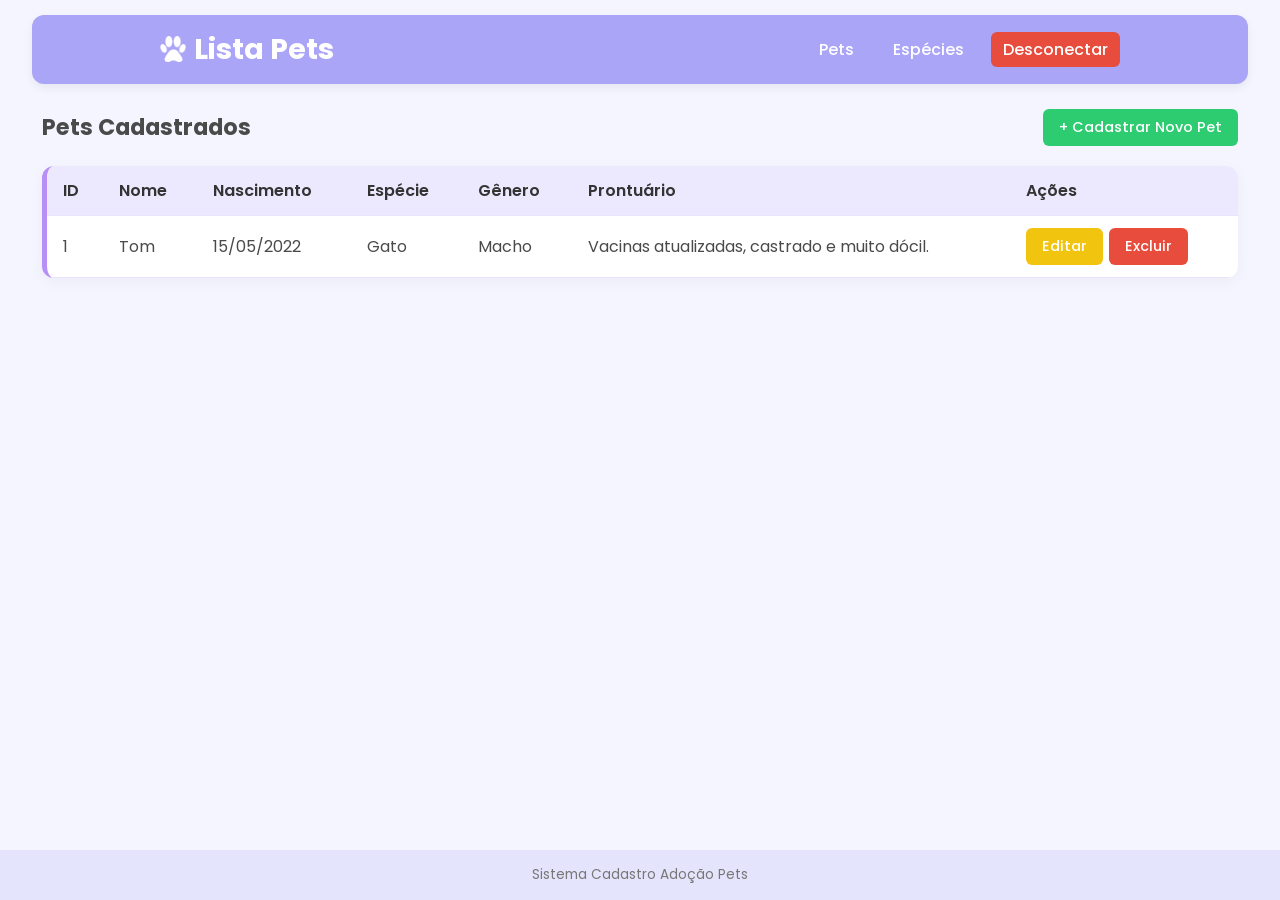
<file: index.html>
<!DOCTYPE html>
<html lang="pt-br">
<head>
    <meta charset="UTF-8">
    <meta name="viewport" content="width=device-width, initial-scale=1.0">
    <title> Lista - Abrigo de Animais</title>
</head>
<body>
    <!-- cabeçalho -->
    <header class="topo-navegacao">
        <div class="container-header">
            <div class="marca">
                <a href="index.html">
                    <img src="css/pata-de-cachorro.png" alt="Ícone Patinha" class="logo-icone">
                    Lista Pets
                </a>
            </div>
            <nav class="menu-principal">
                <ul>
                    <li><a href="index.html">Pets</a></li>
                    <li><a href="especies.html">Espécies</a></li>
                    <li><a href="login.html" class="bot-sair">Desconectar</a></li>
                </ul>
            </nav>
        </div>
    </header>

    <main class="conteudo-principal">
        <div class="painel-topo">
            <h2>Pets Cadastrados</h2>
            <a href="cadastro_pets.html" class="bot-novo">+ Cadastrar Novo Pet</a>
            
            <link rel="stylesheet" href="css/style.css">

        </div>

        <div class="tabela-wrapper">
            <table class="tabela-dados">
                <thead>
                    <tr>
                        <th>ID</th>
                        <th>Nome</th>
                        <th>Nascimento</th>
                        <th>Espécie</th>
                        <th>Gênero</th>
                        <th>Prontuário</th>
                        <th>Ações</th>
                    </tr>
                </thead>
                <tbody>
                    <tr>
                        <td>1</td>
                        <td>Tom</td>
                        <td>15/05/2022</td>
                        <td>Gato</td>
                        <td>Macho</td>
                        <td>Vacinas atualizadas, castrado e muito dócil.</td>
                        <td class="coluna-acoes">
                            <a href="cadastro_pets.html" class="bot-acao bot-editar">Editar</a>
                            <a href="#" class="bot-acao bot-excluir" onclick="return confirm('Deseja mesmo excluir o PET?');">Excluir</a>
                        </td>
                    </tr>
            
                </tbody>
            </table>
        </div>
    </main>

  <!-- rodapé -->
    <footer class="rodape-sistema">
        <p>Sistema Cadastro Adoção Pets</p>
    </footer>


</body>
</html>
</file>
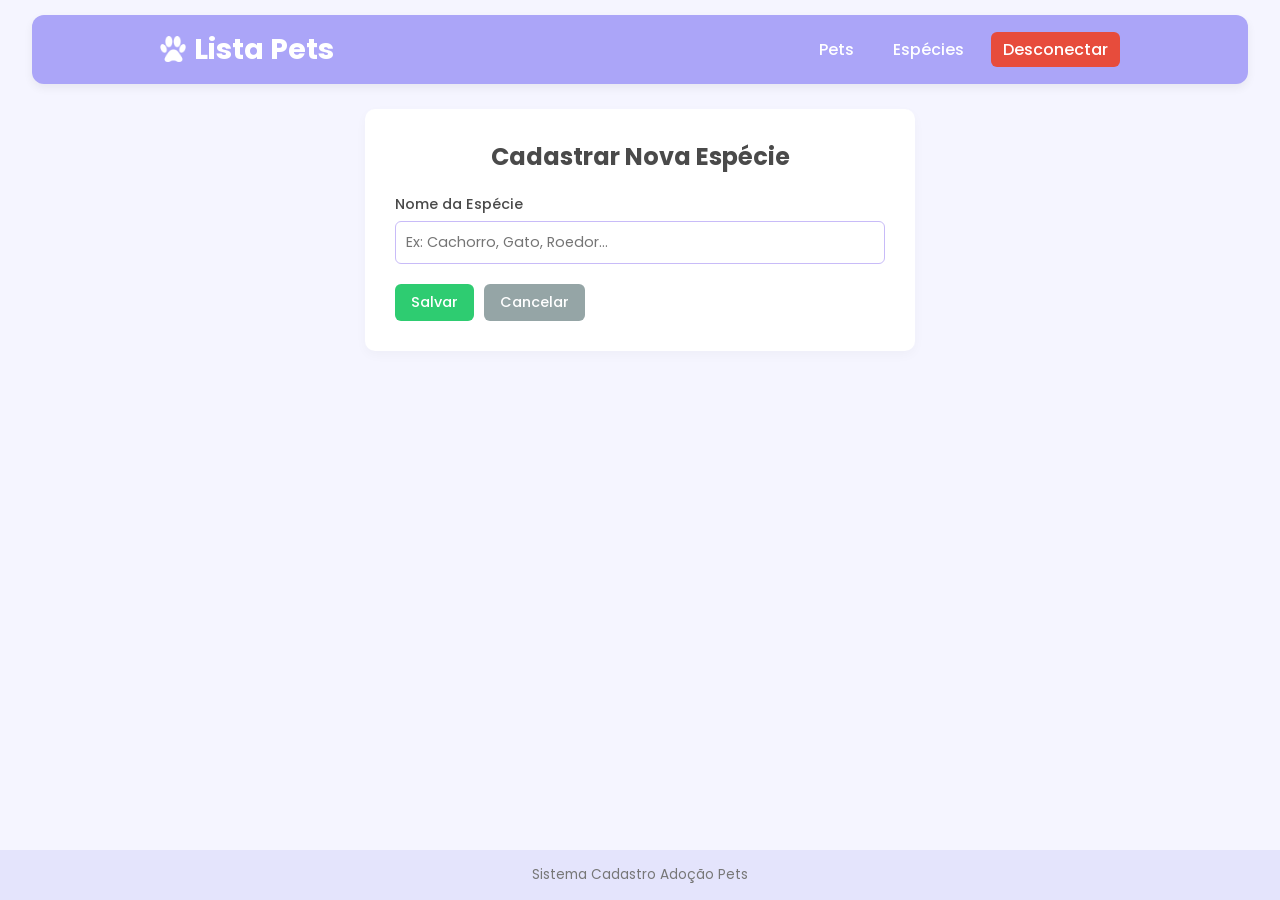
<file: cadastro_especies.html>
<!DOCTYPE html>
<html lang="pt-br">
<head>
    <meta charset="UTF-8">
    <meta name="viewport" content="width=device-width, initial-scale=1.0">
    <title> Cadastro Especie - Abrigo de Animais</title>

    <link rel="stylesheet" href="css/style.css">
    
</head>
<body>
    <!-- cabeçalho -->
    <header class="topo-navegacao">
        <div class="container-header">
            <div class="marca">
                <a href="index.html">
                    <img src="css/pata-de-cachorro.png" alt="Ícone Patinha" class="logo-icone">
                    Lista Pets
                </a>
            </div>
            
            <nav class="menu-principal">
                <ul>
                    <li><a href="index.html">Pets</a></li>
                    <li><a href="especies.html">Espécies</a></li>
                    <li><a href="login.html" class="bot-sair">Desconectar</a></li>
                </ul>
            </nav>
        </div>
    </header>

    <main class="conteudo-principal">
        <div class="box-formulario">
            <h2> Cadastrar Nova Espécie</h2>

            <form action="especies.html" method="POST" class="form-cadastro">
                <div class="campo-grupo">
                    <label for="especie">Nome da Espécie</label>
                    <input type="text" id="especie" name="especie" required placeholder="Ex: Cachorro, Gato, Roedor...">
                </div>

                <div class="acoes-formulario">
                    <button type="submit" class="bot-salvar">Salvar </button>
                    <a href="especies.html" class="bot-cancelar">Cancelar</a>
                </div>
            </form>
        </div>
    </main>

    <!-- rodapé -->
    <footer class="rodape-sistema">
        <p>Sistema Cadastro Adoção Pets</p>
    </footer>

</body>
</html>
</file>
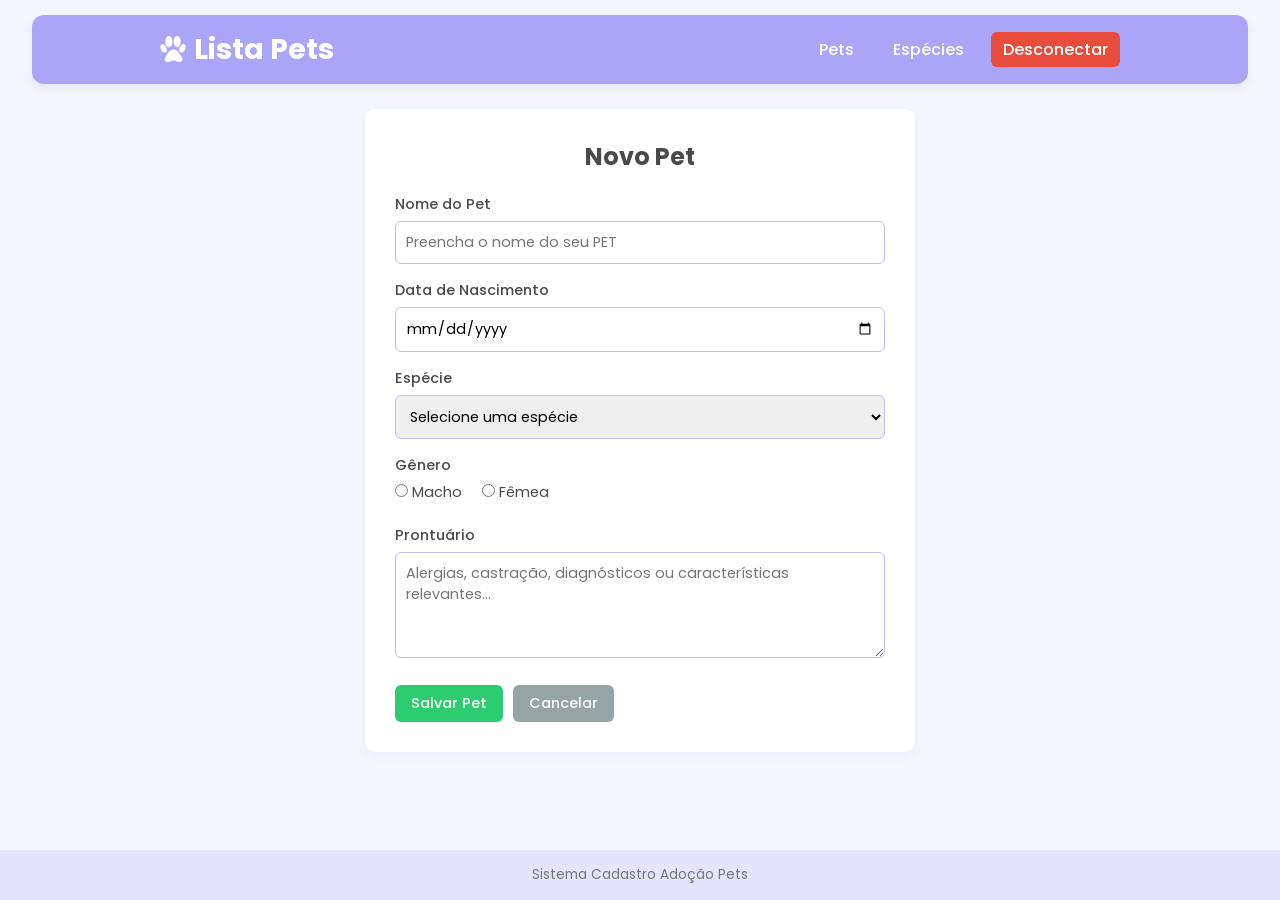
<file: cadastro_pets.html>
<!DOCTYPE html>
<html lang="pt-br">
<head>
    <meta charset="UTF-8">
    <meta name="viewport" content="width=device-width, initial-scale=1.0">
    <title> Cadastro PET - Abrigo de Animais</title>
    
    <link rel="stylesheet" href="css/style.css">
    
</head>
<body>
    <!-- cabeçalho -->
    <header class="topo-navegacao">
        <div class="container-header">
            <div class="marca">
                <a href="index.html">
                    <img src="css/pata-de-cachorro.png" alt="Ícone Patinha" class="logo-icone">
                    Lista Pets
                </a>
            </div>

            <nav class="menu-principal">
                <ul>
                    <li><a href="index.html">Pets</a></li>
                    <li><a href="especies.html">Espécies</a></li>
                    <li><a href="login.html" class="bot-sair">Desconectar</a></li>
                </ul>
            </nav>
        </div>
    </header>

    <main class="conteudo-principal">
        <div class="box-formulario">
            <h2>Novo Pet</h2>

            <form action="index.html" method="POST" class="form-cadastro">
                <div class="campo-grupo">
                    <label for="nome">Nome do Pet</label>
                    <input type="text" id="nome" name="nome" required placeholder="Preencha o nome do seu PET">
                </div>

                <div class="campo-grupo">
                    <label for="nascimento">Data de Nascimento</label>
                    <input type="date" id="nascimento" name="nascimento" required>
                </div>

                <div class="campo-grupo">
                    <label for="especie_id">Espécie</label>
                    <select id="especie_id" name="especie_id" required>
                        <option value="">Selecione uma espécie</option>
                        <option value="1">Cachorro</option>
                        <option value="2">Gato</option>
                    </select>
                </div>

                <div class="campo-grupo">
                    <label>Gênero</label>
                    <div class="opcoes-radio">
                        <label><input type="radio" name="genero" value="macho" required> Macho</label>
                        <label><input type="radio" name="genero" value="femea" required> Fêmea</label>
                    </div>
                </div>

                <div class="campo-grupo">
                    <label for="prontuario">Prontuário</label>
                    <textarea id="prontuario" name="prontuario" rows="4" placeholder="Alergias, castração, diagnósticos ou características relevantes..."></textarea>
                </div>

                <div class="acoes-formulario">
                    <button type="submit" class="bot-salvar">Salvar Pet</button>
                    <a href="index.html" class="bot-cancelar">Cancelar</a>
                </div>
            </form>
        </div>
    </main>

    <!-- rodapé -->
    <footer class="rodape-sistema">
        <p>Sistema Cadastro Adoção Pets</p>
    </footer>

</body>
</html>
</file>
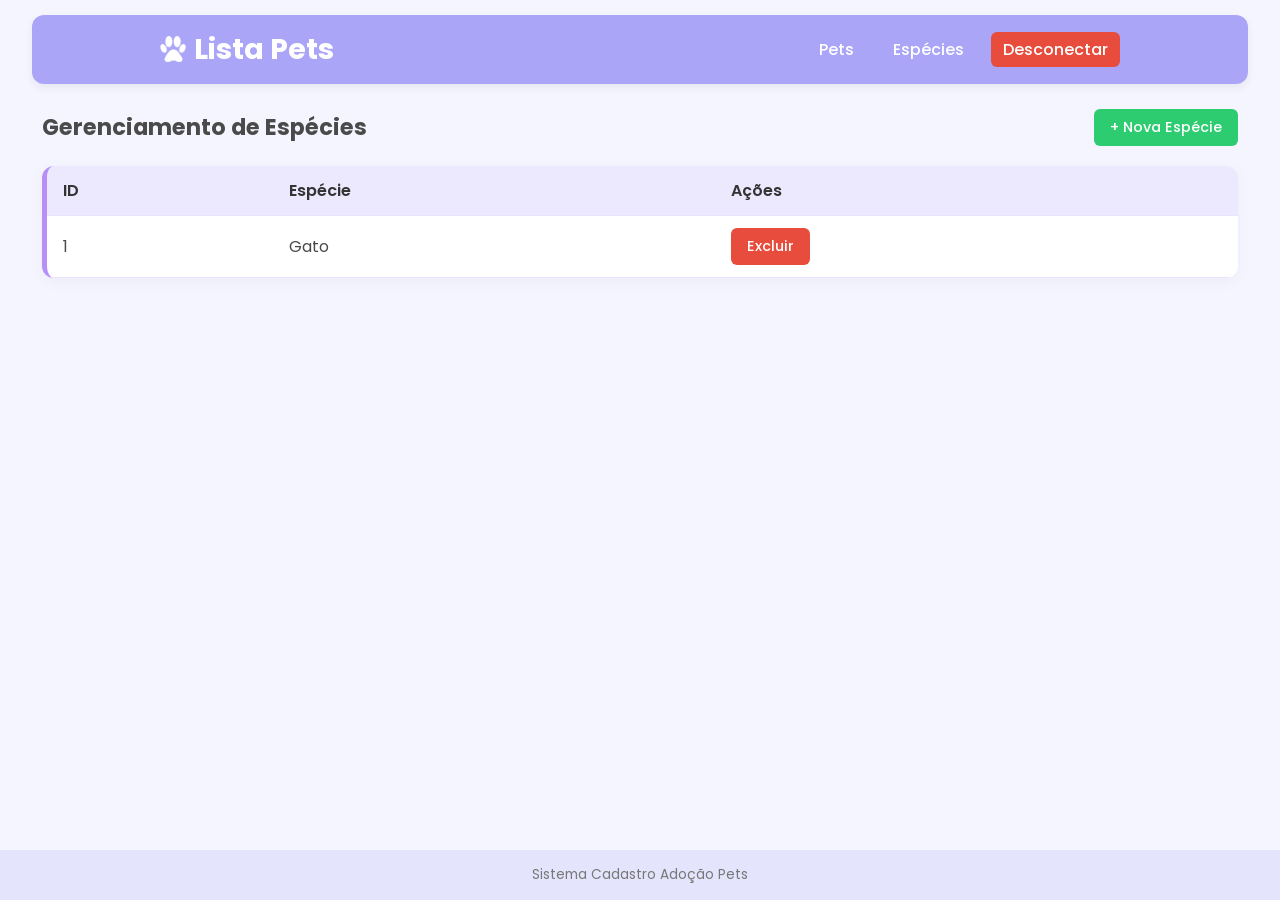
<file: especies.html>
<!DOCTYPE html>
<html lang="pt-br">
<head>
    <meta charset="UTF-8">
    <meta name="viewport" content="width=device-width, initial-scale=1.0">
    <title>Espécies - Abrigo de Animais</title>

    <link rel="stylesheet" href="css/style.css">
    
</head>
<body>
    <!-- cabeçalho -->
    <header class="topo-navegacao">
        <div class="container-header">

            <div class="marca">
                <a href="index.html">
                    <img src="css/pata-de-cachorro.png" alt="Ícone Patinha" class="logo-icone">
                    Lista Pets
                </a>
            </div>

            <nav class="menu-principal">
                <ul>
                    <li><a href="index.html">Pets</a></li>
                    <li><a href="especies.html">Espécies</a></li>
                    <li><a href="login.html" class="bot-sair">Desconectar</a></li>
                </ul>
            </nav>
        </div>
    </header>

    <main class="conteudo-principal">
        <div class="painel-topo">
            <h2>Gerenciamento de Espécies</h2>
            <a href="cadastro_especies.html" class="bot-novo">+ Nova Espécie</a>
        </div>

        <div class="tabela-wrapper">
            <table class="tabela-dados">
                <thead>
                    <tr>
                        <th>ID</th>
                        <th>Espécie</th>
                        <th>Ações</th>
                    </tr>
                </thead>
                <tbody>
                    <tr>
                        <td>1</td>
                        <td>Gato</td>
                        <td class="coluna-acoes">
                            <a href="#" class="bot-acao bot-excluir" onclick="return confirm('Deseja mesmo excluir a espécie?');"> Excluir</a>
                        </td>
                    </tr>

                </tbody>
            </table>
        </div>
    </main>

  <!-- rodapé -->
    <footer class="rodape-sistema">
        <p>Sistema Cadastro Adoção Pets</p>
    </footer>

</body>
</html>
</file>
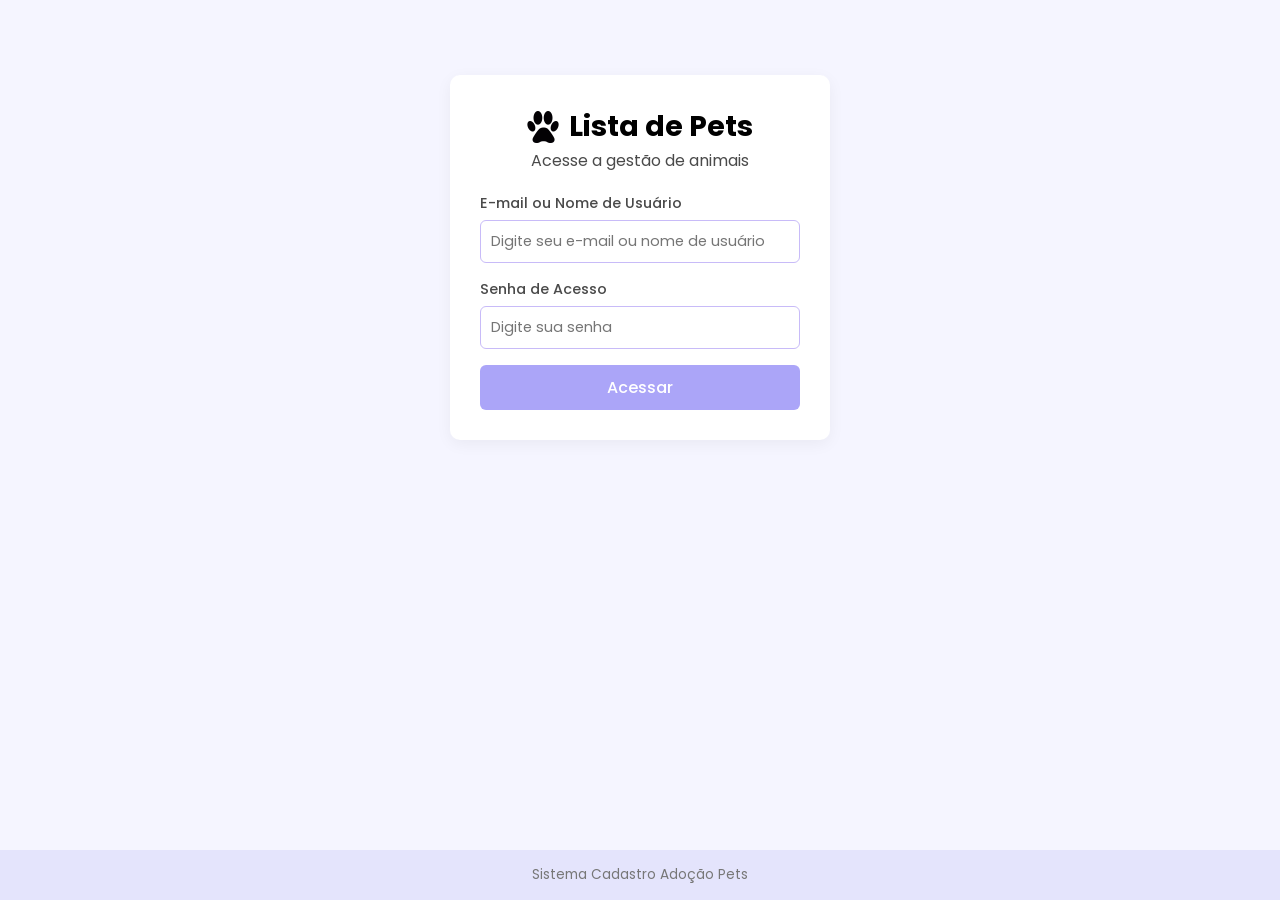
<file: login.html>
<!DOCTYPE html>
<html lang="pt-br">
<head>
    <meta charset="UTF-8">
    
    <meta name="viewport" content="width=device-width, initial-scale=1.0">
    <title> Login - Abrigo de Animais </title>

    <link rel="stylesheet" href="css/style.css">
    
</head>
<body>

    <main class="conteudo-principal">
        <div class="card-login">
            <div class="login-banner">
                <h1>
                    <img src="css/pata-de-cachorro.png" alt="Ícone Patinha" class="logo-login-icone">
                    Lista de Pets
                </h1>
                <p>Acesse a gestão de animais</p>
            </div>

            <form action="#" method="POST" class="form-login">
                <div class="campo-grupo">
                    <label for="login">E-mail ou Nome de Usuário</label>
                    <input type="text" id="login" name="login" required placeholder="Digite seu e-mail ou nome de usuário">
                </div>

                <div class="campo-grupo">
                    <label for="senha">Senha de Acesso</label>
                    <input type="password" id="senha" name="senha" required placeholder="Digite sua senha">
                </div>

                <button type="submit" class="bot-entrar"> Acessar </button>
            </form>
        </div>
    </main>


<!-- rodapé -->
    <footer class="rodape-sistema">
        <p>Sistema Cadastro Adoção Pets</p>
    </footer>

</body>
</html>
</file>
<file: css/style.css>
@import url('https://fonts.googleapis.com/css2?family=Poppins:wght@400;500;600;700&display=swap');
/* fonte poppins titulo do google fonts*/


/* cores principaiss*/
:root {
    --cor-fundo: #f5f5ff;
    --cor-principal: #aba5f8;
    --cor-destaque: #b78ff7;
    --cor-card: #ffffff;
    --cor-texto: #4a4a4a;

    --cor-verde: #2ecc71;
    --cor-verde-hover: #27ae60;
    --cor-vermelho: #e74c3c;
    --cor-vermelho-hover: #c0392b;
    --cor-amarelo: #f1c40f;
    --cor-amarelo-hover: #f39c12;
    --cor-cinza: #95a5a6;
    --cor-cinza-hover: #7f8c8d;
}



/* --- gerais e resets--- */
* {
    margin: 0;
    padding: 0;
    box-sizing: border-box;
    font-family: 'Poppins', sans-serif;
}

body {
    background-color: var(--cor-fundo);
    color: var(--cor-texto);
    display: flex;
    flex-direction: column;
    min-height: 100vh;
}

.conteudo-principal {
    max-width: 1350px;
    width: 95%;
    margin: 25px auto;
    padding: 0 10px;
    flex: 1;
}


/* --- cabeçalho e menuzinho  --- */
.topo-navegacao {
    background-color: var(--cor-principal);
    padding: 0.8rem 0;

    width: 95%;
    margin: 15px auto 0 auto;
    border-radius: 12px;
    box-shadow: 0 4px 10px rgba(0, 0, 0, 0.06);
}

.container-header {
    max-width: 1000px;
    margin: 0 auto;
    padding: 0 20px;
    display: flex;
    justify-content: space-between;
    align-items: center;
}

/* nome do sistema e logo */
.marca a {
    display: flex;
    align-items: center;
    gap: 8px;
    color: #ffffff;
    text-decoration: none;
    font-weight: 700;
    font-size: 1.8rem;
}

.logo-icone {
    width: 26px;
    height: 26px;
    /* inverte a cor da pata pra branco*/
    filter: brightness(0) invert(1);
}

.menu-principal ul {
    display: flex;
    list-style: none;
    gap: 15px;
    align-items: center;
}

.menu-principal a {
    color: #ffffff;
    text-decoration: none;
    font-weight: 500;
    padding: 6px 12px;
    border-radius: 6px;
    transition: background-color 0.2s;
}

.menu-principal a:hover {
    background-color: var(--cor-destaque);
}


.painel-topo {
    display: flex;
    justify-content: space-between;
    align-items: center;
    margin-bottom: 20px;
}

.painel-topo h2 {
    color: var(--cor-texto);
    font-size: 1.4rem;
}

/* --- tabela de cadastradis --- */
.tabela-wrapper {
    background-color: var(--cor-card);
    border-radius: 12px;
    box-shadow: 0 4px 15px rgba(0, 0, 0, 0.04);
    overflow-x: auto;
    border-left: 5px solid var(--cor-destaque);
}

.tabela-dados {
    width: 100%;
    border-collapse: collapse;
    text-align: left;
}

.tabela-dados th, 
.tabela-dados td {
    padding: 12px 16px;
    border-bottom: 1px solid #e9e4fc;
}

.tabela-dados th {
    background-color: #ece8fd;
    color: #333333;
    font-weight: 600;
}

.tabela-dados tbody tr:nth-child(even) {
    background-color: #fbf9ff;
}

.coluna-acoes {
    display: flex;
    gap: 6px;
}

/* --- forms --- */
.box-formulario {
    background-color: var(--cor-card);
    padding: 30px;
    border-radius: 10px;
    box-shadow: 0 4px 12px rgba(0, 0, 0, 0.03);
    max-width: 550px;
    margin: 0 auto;
}

.box-formulario h2 {
    margin-bottom: 20px;
    color: var(--cor-texto);
    text-align: center;
}

.campo-grupo {
    margin-bottom: 16px;
}

.campo-grupo label {
    display: block;
    margin-bottom: 6px;
    font-weight: 500;
    font-size: 0.9rem;
}

.campo-grupo input[type="text"],
.campo-grupo input[type="password"],
.campo-grupo input[type="date"],
.campo-grupo select,
.campo-grupo textarea {
    width: 100%;
    padding: 10px;
    border: 1px solid #c8bbf8;
    border-radius: 6px;
    font-size: 0.9rem;
    outline: none;
    transition: border-color 0.2s;
}

.campo-grupo input:focus,
.campo-grupo select:focus,
.campo-grupo textarea:focus {
    border-color: var(--cor-destaque);
}

.opcoes-radio {
    display: flex;
    gap: 20px;
    margin-top: 6px;
}

.opcoes-radio label {
    font-weight: normal;
    cursor: pointer;
}

.acoes-formulario {
    display: flex;
    gap: 10px;
    margin-top: 20px;
}

/* --- todos os botoes --- */
.bot-novo, .bot-salvar, .bot-cancelar, .bot-entrar, .bot-acao {
    border: none;
    border-radius: 6px;
    padding: 8px 16px;
    font-size: 0.9rem;
    font-weight: 500;
    text-decoration: none;
    cursor: pointer;
    display: inline-block;
    transition: background-color 0.2s, transform 0.1s;
}

.bot-novo, .bot-salvar {
    background-color: var(--cor-verde);
    color: #ffffff;
}
.bot-novo:hover, .bot-salvar:hover {
    background-color: var(--cor-verde-hover);
}



.bot-excluir, .bot-sair {
    background-color: var(--cor-vermelho);
    color: #ffffff !important;
}

.bot-excluir:hover, .bot-sair:hover {
    background-color: var(--cor-vermelho-hover) !important;
}

.bot-editar {
    background-color: var(--cor-amarelo);
    color: #ffffff;
}

.bot-editar:hover {
    background-color: var(--cor-amarelo-hover);
}

.bot-cancelar {
    background-color: var(--cor-cinza);
    color: #ffffff;
}


.bot-cancelar:hover {
    background-color: var(--cor-cinza-hover);
}

.bot-entrar {
    width: 100%;
    background-color: var(--cor-principal);
    color: #ffffff;
    font-size: 1rem;
    padding: 10px;
}
.bot-entrar:hover {
    background-color: var(--cor-destaque);
}



.card-login {
    background-color: var(--cor-card);
    max-width: 380px;
    margin: 50px auto;
    padding: 30px;
    border-radius: 10px;
    box-shadow: 0 4px 16px rgba(0, 0, 0, 0.05);
}



.login-banner {
    text-align: center;
    margin-bottom: 20px;
}

.login-banner h1 {
    color: #000000;
    display: flex;
    align-items: center;
    justify-content: center;
    gap: 10px;
    font-size: 1.8rem;
}

.logo-login-icone {
    width: 32px;
    height: 32px;
    filter: none;
}


.rodape-sistema {
    background-color: #e4e4fc;
    text-align: center;
    padding: 15px;
    font-size: 0.85rem;
    color: #777777;
    margin-top: auto;
}
</file>
